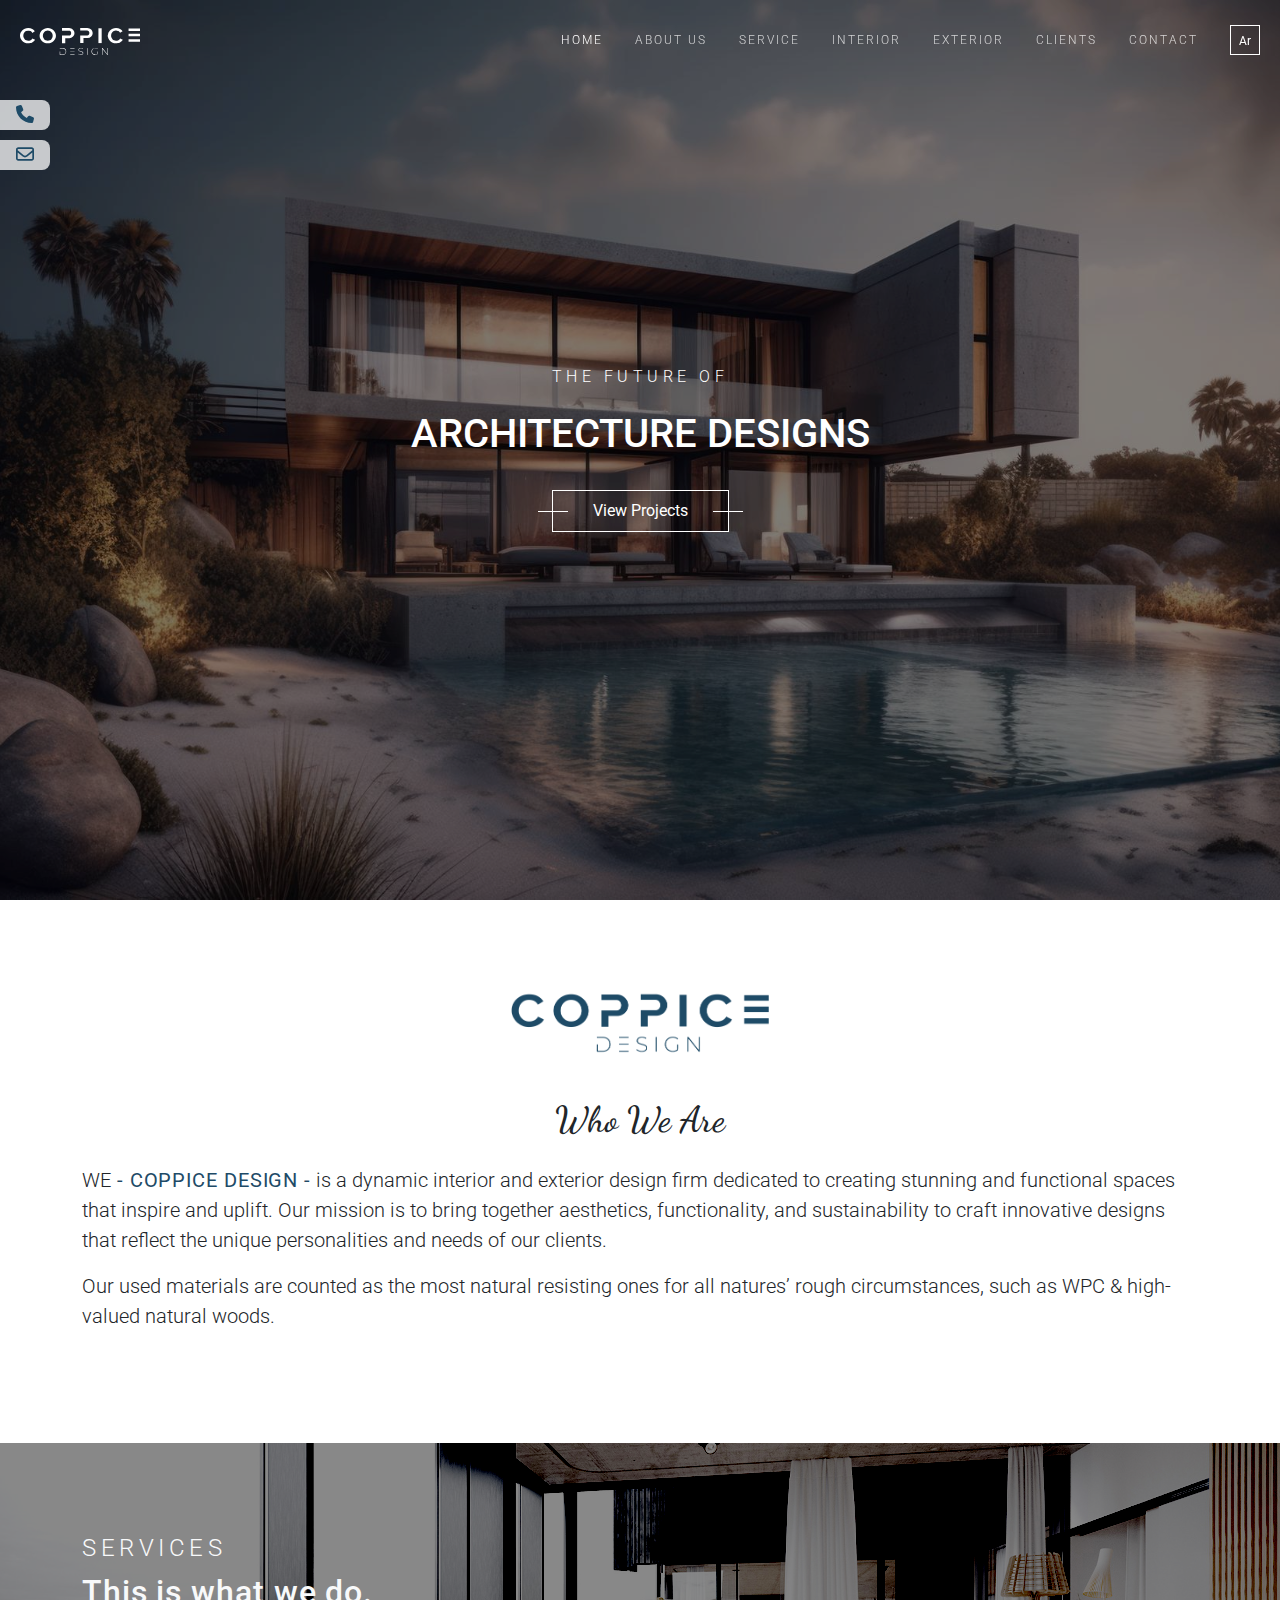
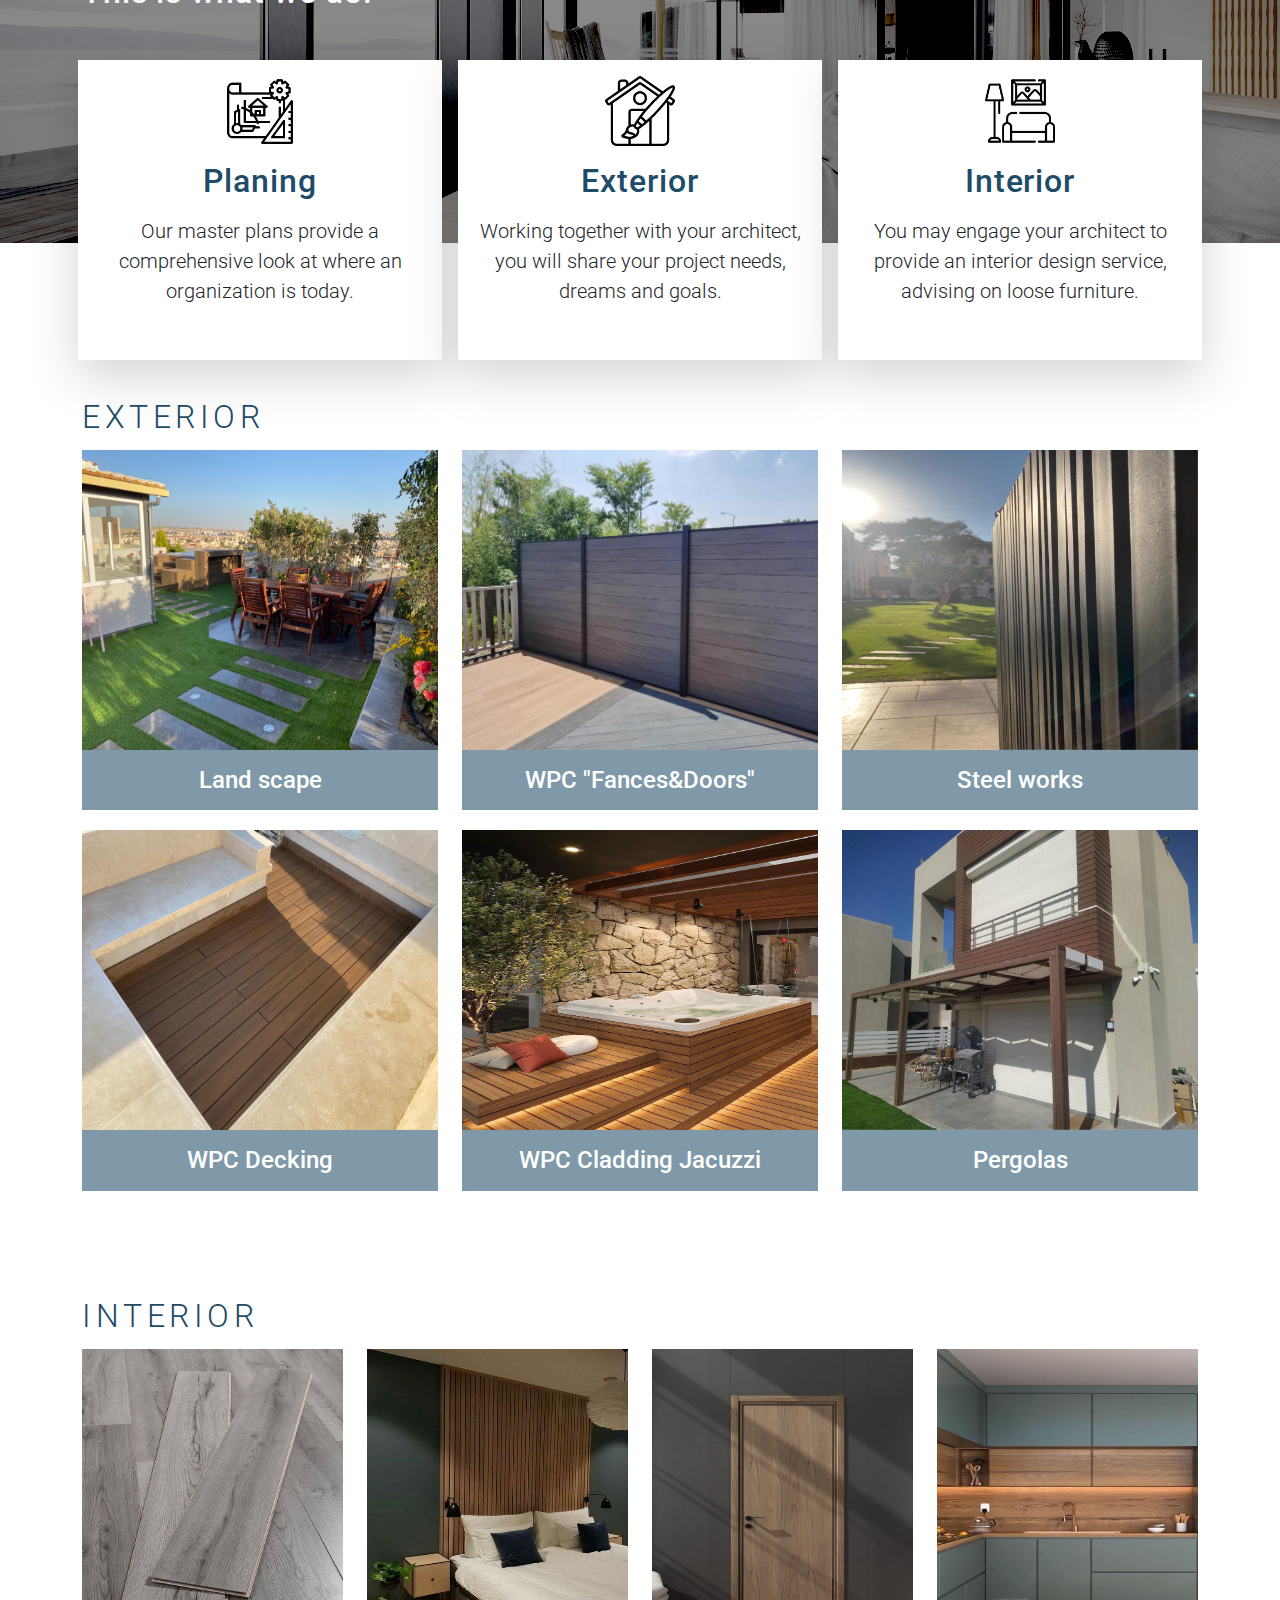
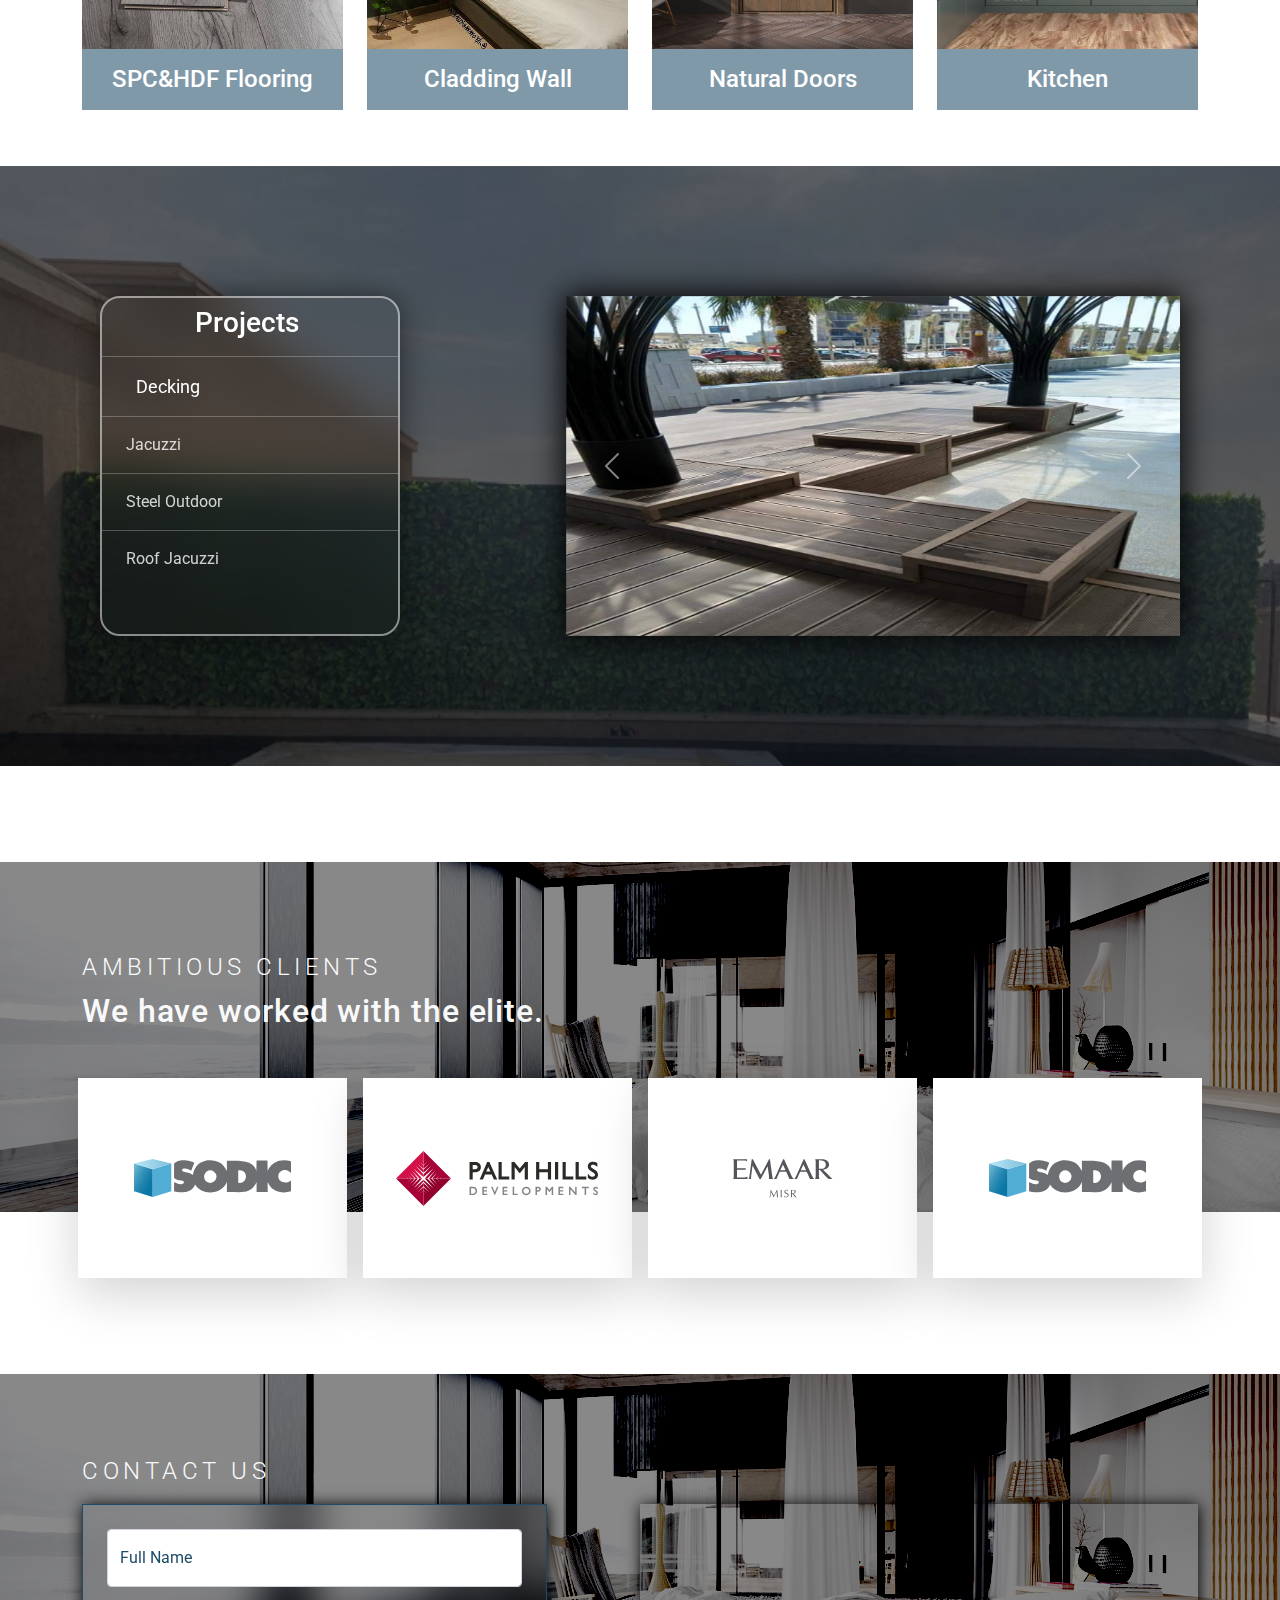
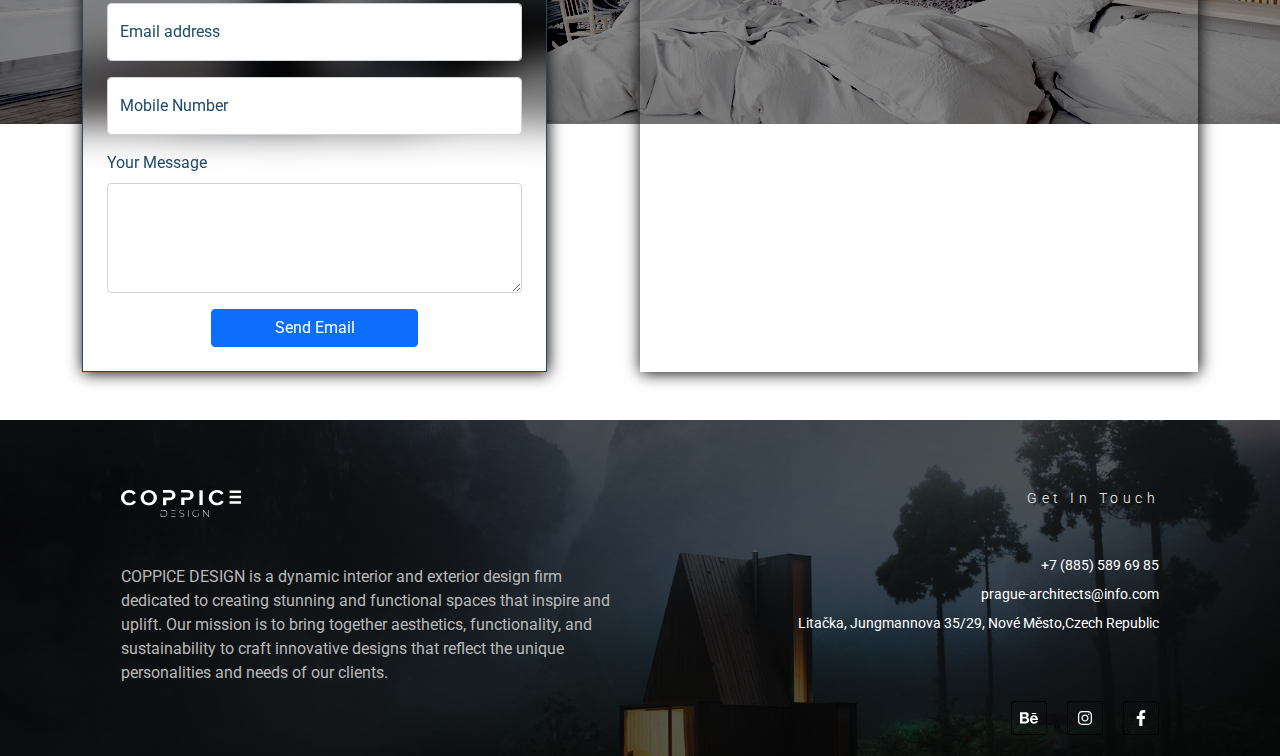
<file: index.html>
<!DOCTYPE html>
<html lang="en">
  <head>
    <meta charset="UTF-8" />
    <meta name="viewport" content="width=device-width, initial-scale=1.0" />
    <title>Coppice</title>
    <link rel="stylesheet" href="css/bootstrap.min.css" />
    <link rel="stylesheet" href="css/all.min.css" />
    <link rel="stylesheet" href="css/style.css" />
    <link rel="preconnect" href="https://fonts.googleapis.com" />
    <link rel="preconnect" href="https://fonts.gstatic.com" crossorigin />
    <link rel="preconnect" href="https://fonts.googleapis.com" />
    <link rel="preconnect" href="https://fonts.gstatic.com" crossorigin />
    <link
      href="https://fonts.googleapis.com/css2?family=Dancing+Script&family=Manrope:wght@200;300;400;500;600;700;800&family=Roboto:wght@100;300;400;500;700&display=swap"
      rel="stylesheet"
    />
    <link
      rel="shortcut icon"
      href="/images/logowhite.svg"
      type="image/x-icon"
    />
    <link
      href="https://fonts.googleapis.com/css2?family=Roboto:wght@100;300;500&display=swap"
      rel="stylesheet"
    />
    <link rel="stylesheet" href="/css/animation.css" />
    <meta name="description" content="" />
    <meta name="keywords" content="hassan gamal " />
  </head>
  <body>
    <!-- <div class="startAni">
      <div
        class="boxAni d-flex justify-content-center align-items-center"></div>
    </div> -->
    <main class="overflow-hidden">
      <header id="Home" class="position-relative">
        <!-- start nav -->
        <nav class="navbar navbar-expand-lg position-fixed">
          <div class="container-fluid mx-2 d-flex align-items-center">
            <!-- logo -->
            <a class="navbar-brand" href="index.html">
              <img
                src="images/logowhite.svg"
                class="logo"
                width="120"
                alt="logo"
              />
            </a>
            <!-- toggler -->
            <div class="d-flex ms-auto">
              <button
                class="navbar-toggler p-0"
                type="button"
                data-bs-toggle="collapse"
                data-bs-target="#main"
                aria-controls="main"
                aria-expanded="false"
                aria-label="Toggle navigation"
              >
                <!-- <i class="fa-solid fa-bars"></i> -->
                <div class="icon-container">
                  <div class="menu-icon">
                    <span></span>
                    <span></span>
                    <span></span>
                  </div>
                </div>
              </button>
            </div>
            <!-- Change Language -->
            <a href="arIndex.html" class="order-lg-2 order-0 link-change">
              <div class="d-flex justify-content-center align-items-center">
                <span class="language ms-3">Ar</span>
              </div>
            </a>
            <!-- links -->
            <div class="collapse navbar-collapse" id="main">
              <ul class="navbar-nav ms-auto mb-2 mb-lg-0">
                <li class="nav-item">
                  <a
                    class="nav-link p-2 p-lg-3 active"
                    aria-current="page"
                    href="#Home"
                    >Home</a
                  >
                </li>
                <li class="nav-item">
                  <a class="nav-link p-2 p-lg-3" href="#about">About Us</a>
                </li>
                <li class="nav-item">
                  <a class="nav-link p-2 p-lg-3" href="#service">Service</a>
                </li>
                <li class="nav-item">
                  <a class="nav-link p-2 p-lg-3" href="#interior">Interior</a>
                </li>
                <li class="nav-item">
                  <a class="nav-link p-2 p-lg-3" href="#exterior">Exterior</a>
                </li>
                <li class="nav-item">
                  <a class="nav-link p-2 p-lg-3" href="#clients">Clients</a>
                </li>
                <li class="nav-item">
                  <a class="nav-link p-2 p-lg-3" href="#contact">Contact</a>
                </li>
              </ul>
            </div>
          </div>
        </nav>
        <!-- End Nav -->

        <!-- Start Landing -->
        <div
          class="landing d-flex flex-column justify-content-center align-items-center"
        >
          <div class="abs-contect">
            <div class="phone-contact d-flex justify-content-between px-3" 6]>
              <a href="tel:01154569204">
                <span class="text-dark ms-1 me-3">Phone</span>
              </a>
              <a href="tel:01154569204">
                <i class="fa-solid fa-phone"></i>
              </a>
            </div>
            <div class="email-contact d-flex justify-content-between px-3">
              <a href="mailto:mid9653@gmail.com">
                <span class="text-dark ms-1 me-3">Email</span>
              </a>
              <a href="mailto:mid9653@gamil.com">
                <i class="fa-regular fa-envelope"></i>
              </a>
            </div>
          </div>
          <div
            class=" d-flex flex-column justify-content-center align-items-center position-relative"
          >
            <div class="text-center heading">
              <p
                class="main-heading text-white mb-4 text-sm w-100 text-capitalize text"
              >
              THE FUTURE OF
              </p>
              <h1 class="text-white"> ARCHITECTURE DESIGNS</h1>
              <button class="main-btn mt-4">
                <a class="text-decoration-none" href="#service"
                  >View Projects</a
                >
              </button>
            </div>
          </div>
        </div>
      </header>
      <!-- End Landing -->

      <!-- Start who we are -->
      <section class="container py-5" id="about">
        <div class="row flex-column align-items-center justify-content-between">
          <div class="who-img"></div>
          <div class="">
            <h2 class="who-we-are-heading pb-3 text-center main-color">
              Who We Are
            </h2>
            <p class="lead">
              WE<span class="ser-title fw-bolder"> - COPPICE DESIGN -</span> is a dynamic interior and exterior design firm dedicated to creating stunning and functional spaces that inspire and uplift. Our mission is to bring together aesthetics, functionality, and sustainability to craft innovative designs that reflect the unique personalities and needs of our clients.
            </p>
            <p class="lead">
              Our used materials are counted as the most natural resisting ones
              for all natures’ rough circumstances, such as WPC & high-valued
              natural woods.
            </p>
          </div>
        </div>
      </section>
      <!-- End who we are -->

      <!-- Services -->
      <section class="pt-5" id="service">
        <div class="">
          <div class="serv-image-overlay mt-5"></div>
          <!--image overlay-->
          <div class="w75 mx-auto ser-cards container pt-5">
            <h4 class="text-light main-heading mt-5">Services</h4>
            <h2 class="ser-title text-light">This is what we do.</h2>
            <div class="row pt-5">
              <!-- planning -->
              <div class="px-2 col-lg-4 col-md-6">
                <div class="ser-card text-center p-3 shadow-lg">
                  <img src="/images/sketch.png" alt="Planing" width="70" />
                  <h2 class="ser-title">Planing</h2>
                  <p class="lead text-body my-3">
                    Our master plans provide a comprehensive look at where an
                    organization is today.
                  </p>
                </div>
              </div>
              <!-- Exterior -->
              <div
                class="px-2 col-lg-4 col-md-6 mt-lg-0 mt-3 m-lg-0 mx-md-auto"
              >
                <div class="ser-card text-center p-3 shadow-lg">
                  <img
                    src="/images/house-design.png"
                    alt="Exterior"
                    width="70"
                  />
                  <h2 class="ser-title">Exterior</h2>
                  <p class="lead text-body my-3">
                    Working together with your architect, you will share your
                    project needs, dreams and goals.
                  </p>
                </div>
              </div>
              <!-- Interior -->
              <div class="px-2 col-lg-4 col-md-6 mt-md-0 mt-3">
                <div class="ser-card text-center p-3 shadow-lg">
                  <img
                    src="/images/interior-design.png"
                    alt="Interior"
                    width="70"
                  />
                  <h2 class="ser-title">Interior</h2>
                  <p class="lead text-body my-3">
                    You may engage your architect to provide an interior design
                    service, advising on loose furniture.
                  </p>
                </div>
              </div>
            </div>
          </div>
        </div>
      </section>

      <!-- Start Exteriior -->
      <section id="exterior" class="my-5">
        <div class="container">
          <h2 class="main-heading pb-3">Exterior</h2>
          <div class="row">
            <!-- 1 -->
            <div class="col-lg-4 col-md-6 pb-16px">
              <div class="box bg-white">
                <div class="overflow-hidden">
                  <div
                    id="carouselExampleFade"
                    class="carousel slide carousel-fade"
                    data-carousel-id="1"
                  >
                    <div class="carousel-inner">
                      <div class="carousel-item active">
                        <img
                          src="images/filter/land scape/1.jpeg"
                          class="d-block w-100"
                          alt="Landscapes"
                        />
                      </div>
                      <div class="carousel-item">
                        <img
                          src="images/filter/land scape/2.jpg"
                          class="d-block w-100"
                          alt="Landscapes"
                        />
                      </div>
                      <div class="carousel-item">
                        <img
                          src="images/filter/land scape/3.jpeg"
                          class="d-block w-100"
                          alt="Landscapes"
                        />
                      </div>
                      <div class="carousel-item">
                        <img
                          src="images/filter/land scape/4.jpg"
                          class="d-block w-100"
                          alt="Landscapes"
                        />
                      </div>
                      <div class="carousel-item">
                        <img
                          src="images/filter/land scape/5.jpeg"
                          class="d-block w-100"
                          alt="Landscapes"
                        />
                      </div>
                    </div>
                  </div>
                </div>
                <h4 class="card-name p-3">Land scape</h4>
              </div>
            </div>
            <!-- 2 -->
            <div class="col-lg-4 col-md-6 pb-16px">
              <div class="box bg-white">
                <div class="overflow-hidden">
                  <div
                    id="carouselExampleFade"
                    class="carousel slide carousel-fade"
                    data-carousel-id="1"
                  >
                    <div class="carousel-inner">
                      <div class="carousel-item active">
                        <img
                          src="images/filter/wpc door fances/1.jpeg"
                          class="d-block w-100"
                          alt="Fences&Doors"
                        />
                      </div>
                      <div class="carousel-item">
                        <img
                          src="images/filter/wpc door fances/2.jpeg"
                          class="d-block w-100"
                          alt="Fences&Doors"
                        />
                      </div>
                      <div class="carousel-item">
                        <img
                          src="images/filter/wpc door fances/3.jpeg"
                          class="d-block w-100"
                          alt="Fences&Doors"
                        />
                      </div>
                      <div class="carousel-item">
                        <img
                          src="images/filter/wpc door fances/4.jpeg"
                          class="d-block w-100"
                          alt="Fences&Doors"
                        />
                      </div>
                      <div class="carousel-item">
                        <img
                          src="images/filter/wpc door fances/5.jpeg"
                          class="d-block w-100"
                          alt="Fences&Doors"
                        />
                      </div>
                    </div>
                  </div>
                </div>
                <h4 class="card-name p-3">WPC "Fances&Doors"</h4>
              </div>
            </div>
            <!-- 3 -->
            <div class="col-lg-4 col-md-6 pb-16px">
              <div class="box bg-white">
                <div class="overflow-hidden">
                  <div
                    id="carouselExampleFade"
                    class="carousel slide carousel-fade"
                    data-carousel-id="1"
                  >
                    <div class="carousel-inner">
                      <div class="carousel-item active">
                        <img
                          src="images/filter/steel works/1.jpeg"
                          class="d-block w-100"
                          alt="Steel Work"
                        />
                      </div>
                      <div class="carousel-item">
                        <img
                          src="images/filter/steel works/2.jpg"
                          class="d-block w-100"
                          alt="Steel Work"
                        />
                      </div>
                      <div class="carousel-item">
                        <img
                          src="images/filter/steel works/3.jpeg"
                          class="d-block w-100"
                          alt="Steel Work"
                        />
                      </div>
                      <div class="carousel-item">
                        <img
                          src="images/filter/steel works/4.jpeg"
                          class="d-block w-100"
                          alt="Steel Work"
                        />
                      </div>
                      <div class="carousel-item">
                        <img
                          src="images/filter/steel works/5.jpeg"
                          class="d-block w-100"
                          alt="Steel Work"
                        />
                      </div>
                    </div>
                  </div>
                </div>
                <h4 class="card-name p-3">Steel works</h4>
              </div>
            </div>
            <!-- 4 -->
            <div class="col-lg-4 col-md-6 pb-16px">
              <div class="box bg-white">
                <div class="overflow-hidden">
                  <div
                    id="carouselExampleFade"
                    class="carousel slide carousel-fade"
                    data-carousel-id="1"
                  >
                    <div class="carousel-inner">
                      <div class="carousel-item active">
                        <img
                          src="images/filter/wpc decking/1.jpeg"
                          class="d-block w-100"
                          alt="Decking"
                        />
                      </div>
                      <div class="carousel-item">
                        <img
                          src="images/filter/wpc decking/2.jpeg"
                          class="d-block w-100"
                          alt="..."
                        />
                      </div>
                      <div class="carousel-item">
                        <img
                          src="images/filter/wpc decking/3.jpeg"
                          class="d-block w-100"
                          alt="Decking"
                        />
                      </div>
                      <div class="carousel-item">
                        <img
                          src="images/filter/wpc decking/4.jpg"
                          class="d-block w-100"
                          alt="Decking"
                        />
                      </div>
                      <div class="carousel-item">
                        <img
                          src="images/filter/wpc decking/5.jpeg"
                          class="d-block w-100"
                          alt="Decking"
                        />
                      </div>
                    </div>
                  </div>
                </div>
                <h4 class="card-name p-3">WPC Decking</h4>
              </div>
            </div>
            <!-- 5 -->
            <div class="col-lg-4 col-md-6 pb-16px">
              <div class="box bg-white">
                <div class="overflow-hidden">
                  <div
                    id="carouselExampleFade"
                    class="carousel slide carousel-fade"
                    data-carousel-id="1"
                  >
                    <div class="carousel-inner">
                      <div class="carousel-item active">
                        <img
                          src="images/filter/wpc cladding jacuzzi/1.jpg"
                          class="d-block w-100"
                          alt="Jacuzzi"
                        />
                      </div>
                      <div class="carousel-item">
                        <img
                          src="images/filter/wpc cladding jacuzzi/2.jpg"
                          class="d-block w-100"
                          alt="Jacuzzi"
                        />
                      </div>
                      <div class="carousel-item">
                        <img
                          src="images/filter/wpc cladding jacuzzi/3.jpg"
                          class="d-block w-100"
                          alt="Jacuzzi"
                        />
                      </div>
                      <div class="carousel-item">
                        <img
                          src="images/filter/wpc cladding jacuzzi/4.jpeg"
                          class="d-block w-100"
                          alt="Jacuzzi"
                        />
                      </div>
                      <div class="carousel-item">
                        <img
                          src="images/filter/wpc cladding jacuzzi/5.jpg"
                          class="d-block w-100"
                          alt="Jacuzzi"
                        />
                      </div>
                    </div>
                  </div>
                </div>
                <h4 class="card-name p-3">WPC Cladding Jacuzzi</h4>
              </div>
            </div>
            <!-- 6 -->
            <div class="col-lg-4 col-md-6 pb-16px">
              <div class="box bg-white">
                <div class="overflow-hidden">
                  <div
                    id="carouselExampleFade"
                    class="carousel slide carousel-fade"
                    data-carousel-id="1"
                  >
                    <div class="carousel-inner">
                      <div class="carousel-item active">
                        <img
                          src="images/filter/pergolas/1.jpeg"
                          class="d-block w-100 img-fluid"
                          alt="Pergolas"
                        />
                      </div>
                      <div class="carousel-item">
                        <img
                          src="images/filter/pergolas/2.jpg"
                          class="d-block w-100 img-fluid"
                          alt="Pergolas"
                        />
                      </div>
                      <div class="carousel-item">
                        <img
                          src="images/filter/pergolas/3.jpg"
                          class="d-block w-100 img-fluid"
                          alt="Pergolas"
                        />
                      </div>
                      <div class="carousel-item">
                        <img
                          src="images/filter/pergolas/4.jpeg"
                          class="d-block w-100 img-fluid"
                          alt="Pergolas"
                        />
                      </div>
                      <div class="carousel-item">
                        <img
                          src="images/filter/pergolas/5.jpg"
                          class="d-block w-100 img-fluid"
                          alt="Pergolas"
                        />
                      </div>
                    </div>
                  </div>
                </div>
                <h4 class="card-name p-3">Pergolas</h4>
              </div>
            </div>
            <!--  -->
          </div>
        </div>
      </section>
      <!-- End Exterior -->

      <!-- Start Interior -->
      <section id="interior">
        <div class="container pt-5 my-5">
          <h2 class="pb-3 main-heading">Interior</h2>
          <div class="row">
            <!-- 1 -->
            <div class="col-md-6 col-lg-3">
              <div class="box bg-white">
                <div class="overflow-hidden">
                  <div
                    id="carouselExampleFade"
                    class="carousel slide carousel-fade"
                    data-carousel-id="1"
                  >
                    <div class="carousel-inner">
                      <div class="carousel-item active">
                        <img
                          src="images/filter/spc&hdf flooring/1.jpg"
                          class="d-block w-100"
                          alt="SPC&HDF Flooring"
                        />
                      </div>
                      <div class="carousel-item">
                        <img
                          src="images/filter/spc&hdf flooring/2.jpg"
                          class="d-block w-100"
                          alt="SPC&HDF Flooring"
                        />
                      </div>
                      <div class="carousel-item">
                        <img
                          src="images/filter/spc&hdf flooring/3.jpg"
                          class="d-block w-100"
                          alt="SPC&HDF Flooring"
                        />
                      </div>
                      <div class="carousel-item">
                        <img
                          src="images/filter/spc&hdf flooring/4.jpg"
                          class="d-block w-100"
                          alt="SPC&HDF Flooring"
                        />
                      </div>
                      <div class="carousel-item">
                        <img
                          src="images/filter/spc&hdf flooring/5.jpg"
                          class="d-block w-100"
                          alt="SPC&HDF Flooring"
                        />
                      </div>
                    </div>
                  </div>
                </div>
                <h4 class="card-name p-3">SPC&HDF Flooring</h4>
              </div>
            </div>
            <!-- 2 -->
            <div class="col-md-6 col-lg-3">
              <div class="box bg-white">
                <div class="overflow-hidden">
                  <div
                    id="carouselExampleFade"
                    class="carousel slide carousel-fade"
                    data-carousel-id="1"
                  >
                    <div class="carousel-inner">
                      <div class="carousel-item active">
                        <img
                          src="images/filter/cladding wall/2.jpg"
                          class="d-block w-100"
                          alt="Cladding Wooden Wall"
                        />
                      </div>
                      <div class="carousel-item">
                        <img
                          src="images/filter/cladding wall/3.jpg"
                          class="d-block w-100"
                          alt="Cladding Wooden Wall"
                        />
                      </div>
                      <div class="carousel-item">
                        <img
                          src="images/filter/cladding wall/4.jpeg"
                          class="d-block w-100"
                          alt="Cladding Wooden Wall"
                        />
                      </div>
                      <div class="carousel-item">
                        <img
                          src="images/filter/cladding wall/5.jpg"
                          class="d-block w-100"
                          alt="Cladding Wooden Wall"
                        />
                      </div>
                    </div>
                  </div>
                </div>
                <h4 class="card-name p-3">Cladding Wall</h4>
              </div>
            </div>
            <!-- 3 -->
            <div class="col-md-6 col-lg-3">
              <div class="box bg-white">
                <div class="overflow-hidden">
                  <div
                    id="carouselExampleFade"
                    class="carousel slide carousel-fade"
                    data-carousel-id="1"
                  >
                    <div class="carousel-inner">
                      <div class="carousel-item active">
                        <img
                          src="images/filter/wooden door/1.jpg"
                          class="d-block w-100"
                          alt="Natural Doors"
                        />
                      </div>
                      <div class="carousel-item">
                        <img
                          src="images/filter/wooden door/2.jpg"
                          class="d-block w-100"
                          alt="Natural Doors"
                        />
                      </div>
                      <div class="carousel-item">
                        <img
                          src="images/filter/wooden door/3.jpg"
                          class="d-block w-100"
                          alt="Natural Doors"
                        />
                      </div>
                    </div>
                  </div>
                </div>
                <h4 class="card-name p-3">Natural Doors</h4>
              </div>
            </div>
            <!-- 4 -->
            <div class="col-md-6 col-lg-3">
              <div class="box bg-white">
                <div class="overflow-hidden">
                  <div
                    id="carouselExampleFade"
                    class="carousel slide carousel-fade"
                    data-carousel-id="1"
                  >
                    <div class="carousel-inner">
                      <div class="carousel-item active">
                        <img
                          src="images/filter/kitchen/2.jpg"
                          class="d-block w-100"
                          alt="Kitchen"
                        />
                      </div>
                      <div class="carousel-item">
                        <img
                          src="images/filter/kitchen/3.jpg"
                          class="d-block w-100"
                          alt="Kitchen"
                        />
                      </div>
                      <div class="carousel-item">
                        <img
                          src="images/filter/kitchen/4.jpg"
                          class="d-block w-100"
                          alt="Kitchen"
                        />
                      </div>
                    </div>
                  </div>
                </div>
                <h4 class="card-name p-3">Kitchen</h4>
              </div>
            </div>
          </div>
        </div>
      </section>
      <!-- End Interior -->

      <!-- start projects -->
      <section class="our-projects p-0 container-fluid my-5">
        <div class="projects-list col-lg-4 d-lg-block d-none">
          <ul class="list-unstyled">
            <li class="mt-2"><h3>Projects</h3></li>
            <hr />
            <li
              class="ms-4 overlay-list list-active"
              data-project1="/images/Sec2-img1.jpg"
            >
              Decking
            </li>
            <hr />
            <li class="ms-4 overlay-list" data-project2="/images/Sec2-img2.jpg">
              Jacuzzi
            </li>
            <hr />
            <li class="ms-4 overlay-list" data-project3="/images/Sec2-img3.jpg">
              Steel Outdoor
            </li>
            <hr />
            <li class="ms-4 overlay-list" data-project1="">Roof Jacuzzi</li>
          </ul>
        </div>
        <div class="projects-list2 col-lg-4 d-lg-none d-block d-flex align-items-center">
          <ul class="list-unstyled d-flex align-items-center pt-3 mx-auto w-100 justify-content-around">
            <li
              class="ms-4 overlay-list2 list-active"
              data-project1="1"
            >
              Decking
            </li>
            <hr />
            <li class="ms-4 overlay-list2" data-project2="hi2">
              Jacuzzi
            </li>
            <hr />
            <li class="ms-4 overlay-list2" data-project3="/images/Sec2-img3.jpg">
              Steel Outdoor
            </li>
            <hr />
            <li class="ms-4 overlay-list2" data-project1="">Roof Jacuzzi</li>
          </ul>
        </div>
        <div class="bg-car p-0">
          <div
            id="carouselExampleAutoplaying"
            class="carousel slide h-100"
            data-bs-ride="carousel"
          >
            <div class="carousel-inner">
              <div class="carousel-item active" data-bs-interval="2000">
                <img
                  src="/images/projects/2 (2).jpeg"
                  class="d-block w-100 img-fluid"
                  alt="..."
                />
              </div>
              <div class="carousel-item" data-bs-interval="2000">
                <img
                  src="/images/projects/pergola.jpeg"
                  class="d-block w-100 img-fluid"
                  alt="..."
                />
              </div>
              <div class="carousel-item" data-bs-interval="2000">
                <img
                  src="/images/projects/steel1.jpeg"
                  class="d-block w-100 img-fluid"
                  alt="..."
                />
              </div>
              <div class="carousel-item" data-bs-interval="2000">
                <img
                  src="/images/projects/2 (2).jpeg"
                  class="d-block w-100 img-fluid"
                  alt="..."
                />
              </div>
            </div>
          </div>
        </div>
        <div class="projects-carousel col-lg-8">
          <div
            id="carouselExampleAutoplaying2"
            class="carousel slide"
            data-bs-ride="carousel"
          >
            <div class="carousel-inner">
              <div class="carousel-item active" data-bs-interval="2000">
                <img
                  src="/images/projects/1.jpeg"
                  class="d-block w-100"
                  alt="..."
                />
              </div>
              <div class="carousel-item" data-bs-interval="2000">
                <img
                  src="/images/projects/pergola.jpeg"
                  class="d-block w-100"
                  alt="..."
                />
              </div>
              <div class="carousel-item" data-bs-interval="2000">
                <img
                  src="/images/projects/steel1.jpeg"
                  class="d-block w-100"
                  alt="..."
                />
              </div>
              <div class="carousel-item" data-bs-interval="2000">
                <img
                  src="/images/projects/2 (2).jpeg"
                  class="d-block w-100"
                  alt="..."
                />
              </div>
            </div>
            <button
              class="carousel-control-prev"
              type="button"
              data-bs-target="#carouselExampleAutoplaying2"
              data-bs-slide="prev"
            >
              <span
                class="carousel-control-prev-icon"
                aria-hidden="true"
              ></span>
              <span class="visually-hidden">Previous</span>
            </button>
            <button
              class="carousel-control-next"
              type="button"
              data-bs-target="#carouselExampleAutoplaying2"
              data-bs-slide="next"
            >
              <span
                class="carousel-control-next-icon"
                aria-hidden="true"
              ></span>
              <span class="visually-hidden">Next</span>
            </button>
          </div>
        </div>
      </section>
      <!-- Clients -->
      <section class="pt-5" id="clients">
        <div class="">
          <div class="par-image-overlay mt-5"></div>
          <div class="w75 mx-auto ser-cards container pt-5">
            <h4 class="text-light main-heading mt-5">AMBITIOUS CLIENTS</h4>
            <h2 class="ser-title text-light">We have worked with the elite.</h2>
            <div class="row pt-5">
              <div class="px-2 col-lg-3 col-md-6">
                <div
                  class="partner text-center p-3 shadow-lg d-flex justify-content-center align-items-center"
                >
                  <img src="/images/sodic.svg" alt="" />
                </div>
              </div>
              <div class="px-2 col-lg-3 col-md-6 mt-md-0 mt-3">
                <div
                  class="partner text-center p-3 shadow-lg d-flex justify-content-center align-items-center"
                >
                  <img src="/images/palmhills.svg" alt="" />
                </div>
              </div>
              <div
                class="px-2 col-lg-3 col-md-6 mt-lg-0 mt-3 m-lg-0 mx-md-auto"
              >
                <div
                  class="partner text-center p-3 shadow-lg d-flex justify-content-center align-items-center"
                >
                  <img src="/images/emaar-misr-logo.svg" alt="" />
                </div>
              </div>
              <div
                class="px-2 col-lg-3 col-md-6 mt-lg-0 mt-3 m-lg-0 mx-md-auto"
              >
                <div
                  class="partner text-center p-3 shadow-lg d-flex justify-content-center align-items-center"
                >
                  <img src="/images/sodic.svg" alt="" />
                </div>
              </div>
            </div>
          </div>
        </div>
      </section>
      <!-- Contact Us -->
      <section class="py-5" id="clients">
        <div class="position-relative">
          <div class="contact-image-overlay mt-5"></div> 
          <div class="container contact">
            <h4 class="main-heading py-3 text-light">CONTACT US</h4>
            <div
              class="row justify-content-between mx-auto gap-3"
            >
              <form class="form-group col-md-5 col-12 p-4 form-filter" id="contact-form">
                <div class="form-floating mb-3">
                  <input
                    type="text"
                    class="form-control"
                    id="name"
                    placeholder=""
                  />
                  <label for="floatingInput">Full Name</label>
                </div>
                <div class="form-floating mb-3">
                  <input
                    type="email"
                    class="form-control"
                    id="email"
                    placeholder=""
                  />
                  <label for="floatingInput">Email address</label>
                </div>
                <div class="form-floating mb-3">
                  <input
                    type="tel"
                    class="form-control"
                    id="floatingPassword"
                    placeholder=""
                  />
                  <label for="floatingPassword">Mobile Number</label>
                </div>
                <div class="mb-3">
                  <label
                    for="exampleFormControlTextarea1"
                    class="form-label"
                    >Your Message</label
                  >
                  <textarea
                    class="form-control"
                    id="message"
                    rows="4"
                  ></textarea>
                </div>
                <button class="btn btn-primary w-50 mx-auto d-block">
                  Send Email
                </button>
              </form>
              <div class="map col-md-6 col-12 overflow-hidden">
                <iframe
                  class="w-100"
                  src="https://www.google.com/maps/embed?pb=!1m18!1m12!1m3!1d3453.682805303952!2d31.447975010349868!3d30.04595661860405!2m3!1f0!2f0!3f0!3m2!1i1024!2i768!4f13.1!3m3!1m2!1s0x14583d4cac5d7fbb%3A0xbad7dbedb22b517e!2z2YLYs9mFINij2YjZhCDYp9mE2YLYp9mH2LHYqSDYp9mE2KzYr9mK2K_YqdiMINmF2K3Yp9mB2LjYqSDYp9mE2YLYp9mH2LHYqeKArCA0NzMzMTIz!5e0!3m2!1sar!2seg!4v1695750923756!5m2!1sar!2seg"
                  height="450"
                  style="border: 0; filter: invert(100%)"
                  allowfullscreen=""
                  loading="lazy"
                  referrerpolicy="no-referrer-when-downgrade"
                ></iframe>
              </div>
            </div>
          </div>
        </div>
      </section>
      <footer class="row" id="contact">
        <div class="row justify-content-between col-10 mx-auto mt-6">
          <div
            class="col-xl-6 col-lg-6 col-md-12 text-center text-lg-start mt-md-2 mt-lg-0"
          >
            <img src="/images/logowhite.svg" alt="" width="120" class="" />
            <p class="mt-5 foot-des">
              COPPICE DESIGN is a dynamic interior and exterior design firm dedicated to creating stunning and functional spaces that inspire and uplift. Our mission is to bring together aesthetics, functionality, and sustainability to craft innovative designs that reflect the unique personalities and needs of our clients.
            </p>
          </div>
          <div
            class="col-xl-5 col-lg-6 col-md-12 text-center text-lg-end get-div mt-3 mt-lg-0"
          >
            <h6 class="get-touch">Get In Touch</h6>
            <div class="mt-lg-5 mt-3">
              <p>+7 (885) 589 69 85</p>
              <p class="my-2">prague-architects@info.com</p>
              <p>Litačka, Jungmannova 35/29, Nové Město,Czech Republic</p>
            </div>
          </div>
          <div
            class="social-icon pb-3 col-12 text-center mt-3 mt-lg-0 text-lg-end"
          >
            <a href="">
              <i class="fa-brands fa-behance"></i>
            </a>
            <a href="">
              <i class="fa-brands fa-instagram mx-3"></i>
            </a>
            <a href="">
              <i class="fa-brands fa-facebook-f"></i>
            </a>
          </div>
        </div>
      </footer>
    </main>
    <script src="https://cdn.emailjs.com/dist/email.min.js"></script>
    <script src="/js/bootstrap.bundle.min.js"></script>
    <script src="js/all.min.js"></script>
    <script src="./js/main.js"></script>
  </body>
</html>
</file>
<file: css/style.css>
:root {
  --main-color: #1e4b67;
}

html {
  scroll-behavior: smooth;
}

body {
  box-sizing: border-box !important;
  margin: 0;
}

* {
  font-family: "Roboto", sans-serif;
}

/* Start Components */

.main-p {
  color: rgb(126, 125, 125);
  font-size: 16px;
  line-height: 32px;
  font-weight: 400;
}

.image-overlay {
  transition: 0.5s ease-in-out;
}

.image-overlay:hover {
  transform: scale(1.1);
  opacity: 0.7;
  transition: 0.5s ease-in-out;
}

.main-heading {
  line-height: 18px;
  letter-spacing: 4.5px;
  font-weight: 300;
  text-transform: uppercase;
  color: var(--main-color);
}

.main-btn {
  position: relative;
  background-color: transparent;
  border: 1px solid white;
  padding: 0.5rem 2.5rem;
  color: white;
  transition: 0.3s;
}

.main-btn::before {
  content: "";
  position: absolute;
  background-color: #ffffff;
  width: 30px;
  height: 1px;
  top: 50%;
  left: -15px;
}

.main-btn::after {
  content: "";
  position: absolute;
  background-color: #ffffff;
  width: 30px;
  height: 1px;
  top: 50%;
  right: -15px;
}

.main-btn a {
  color: white;
}

.main-btn:hover {
  background-color: white;
}

.main-btn:hover::before,
.main-btn:hover::after {
  background-color: var(--main-color);
}

.main-btn:hover a {
  color: var(--main-color);
}
/* End Components */

/* start navbar */
.navbar {
  width: 100%;
  position: absolute;
  top: 0;
  left: 0;
  background-color: transparent;
  z-index: 999;
  transition: 0.2s;
}

.navbar.dark {
  background-color: hsla(0, 0%, 0%, 0.8);
}

.navbar .navbar-nav .nav-link {
  color: hsla(0, 0%, 100%, 0.75);
  font-size: 12px;
  line-height: 18px;
  font-weight: 300;
  letter-spacing: 2px;
  padding: 5px 15px;
  text-transform: uppercase;
}

.navbar .navbar-nav .nav-link.active,
.navbar .navbar-nav .nav-link:focus,
.navbar .navbar-nav .nav-link:hover {
  color: white;
}

.language:hover {
  background-color: white;
  color: var(--main-color);
}

.navbar .navbar-toggler {
  color: white;
  font-size: 25px;
  border-color: white;
  border: none !important;
}

.icon-container {
  border: 1px solid white;
  width: 30px;
  height: 30px;
  display: flex;
  justify-content: center;
  align-items: center;
  cursor: pointer;
  padding: 4px;
  text-align: center;
}

.menu-icon {
  width: 28px;
  height: 14px;
  position: relative;
}

.menu-icon span {
  position: absolute;
  left: 0;
  width: 20px;
  height: 1px;
  transition: 0.3s;
  background-color: white;
}

.menu-icon span:first-child {
  top: 0;
}

.menu-icon span:nth-child(2) {
  top: 6px;
}

.menu-icon span:last-child {
  top: 12px;
}

.language {
  color: white;
  border: 1px solid white;
  box-sizing: border-box !important;
  text-align: center;
  font-size: 12px;
  line-height: 30px;
  font-weight: 400;
  transition: 0.3s;
  cursor: pointer;
  width: 30px;
  height: 30px;
}

.navbar .navbar-toggler:focus {
  box-shadow: none;
}

.navbar .navbar-toggler[aria-expanded="true"] {
  border-color: var(--main-color);
}
/* end navbar */

/* start landing */
.landing {
  background-image: url(../images/land.jpg);
  min-height: 100vh;
  background-size: cover;
  background-position: center;
  background-repeat: no-repeat;
  position: relative;
  background-color: #aaaaaa;
  background-blend-mode: multiply;
}

.landing::after {
  content: "";
  position: absolute;
  top: 0;
  left: 0px;
  width: 100vw;
  height: 100%;
  background-color: rgba(0, 0, 0, 0.25);
}

.landing .heading {
  z-index: 10;
}

.logo {
  z-index: 5;
}
nav {
  min-height: 80px;
}

/* Section who we are */
.who-we-are-heading {
  font-family: "Dancing Script", cursive;
  font-size: 36px;
}

.who-img {
  height: 150px;
  max-width: 300px;
  background: url("../images/Coppice-Logo.png") no-repeat 100%/100%;
}

/* Services */
section:nth-of-type(2) {
  position: relative;
  padding-top: 50px;
}
.serv-image-overlay {
  position: absolute;
  min-height: 400px;
  width: 100%;
  top: 0;
  left: 0;
  background: #888 url("../images/service-bg.jpg") no-repeat 100%/100%;
  background-size: cover;
  background-blend-mode: color-burn;
  z-index: 20;
}

.ser-cards {
  position: relative;
  z-index: 30;
}

.ser-title {
  margin-top: 16px;
  margin-bottom: 0;
  letter-spacing: 0.9px;
  color: var(--main-color);
  position: relative;
}

.ser-card {
  background-color: #fff;
  border: none;
  min-height: 300px;
}

/* exterior */
.card-name {
  text-align: center;
  background-color: #1e4b6790;
  color: white;
}

/* Projects */
.our-projects {
  height: 600px;
  object-fit: contain;
  overflow: hidden;
  position: relative;
}

.projects-list {
  position: absolute;
  top: calc(50% - 170px);
  left: 100px;
  width: 300px;
  height: 340px;
  background-color: transparent;
  border: 2px solid rgba(255, 255, 255, 0.5);
  backdrop-filter: blur(20px);
  box-shadow: 0 0 30px rgba(0, 0, 0, 0.5);
  z-index: 50;
  border-radius: 20px;
  transform: scale(1);
  color: white;
}

.projects-carousel {
  position: absolute;
  width: 48%;
  height: 340px;
  z-index: 100;
  top: calc(50% - 170px);
  right: 100px;
  box-shadow: 0px 0px 30px 2px black;
}
@media (max-width: 992px) {
  .projects-carousel {
    position: absolute;
    width: 80%;
    height: 340px;
    z-index: 100;
    top: calc(50% - 110px);
    /* right: 100px; */
    left: 50vw;
    transform: translate(-50%);
    margin: 0 auto;
    box-shadow: 0px 0px 30px 2px black;
  }
  .projects-list2 {
    position: absolute;
    top: 50px;
    left: 50vw;
    transform: translate(-50%);
    width: 80%;
    /* height: 340px; */
    background-color: transparent;
    border: 2px solid rgba(255, 255, 255, 0.5);
    backdrop-filter: blur(20px);
    box-shadow: 0 0 30px rgba(0, 0, 0, 0.5);
    z-index: 50;
    border-radius: 20px;
    /* transform: scale(1); */
    color: white;
    font-size: 12px;
  }
  .list-active {
    transform: scale(1.02);
    opacity: 1;
    font-size: 18px;
  }
  
}
.projects-carousel img {
  height: 340px;
}
.bg-car img{
  /* height: 100%; */
}
.our-projects::after {
  content: "";
  position: absolute;
  top: 50%;
  left: 0;
  width: 100%;
  height: 100%;
  transform: translateY(-50%);
  background-color: hsla(0, 0%, 0%, 0.6);
}

.overlay-list {
  margin-left: -6px;
  transition: 0.3s;
  opacity: 0.8;
}
.overlay-list2 {
  margin-left: -6px;
  transition: 0.3s;
  opacity: 0.8;
}

.projects-list li:first-of-type {
  text-align: center;
  margin-left: -6px;
}

.list-active {
  transform: translateX(10px);
  opacity: 1;
  font-size: 18px;
}

/* Section 6 */
section:nth-of-type(6) {
  position: relative;
  padding-top: 50px;
}

.partner {
  min-height: 200px;
  background-color: #fff;
  border: none;
}

.par-image-overlay {
  position: absolute;
  min-height: 350px;
  width: 100%;
  top: 0;
  left: 0;
  background: #888 url("../images/service-bg.jpg") no-repeat 100%/100%;
  background-size: cover;
  background-blend-mode: color-burn;
  z-index: 20;
}

/* contact us */
.form-group {
  color: #1e4b67;
  border: #1e4b67 1px solid;
  /* border-radius: 16px; */
}
.pb-16px{
  padding-bottom: 12px;
}
.contact-image-overlay {
  position: absolute;
  min-height: 350px;
  width: 100%;
  top: 0;
  left: 0;
  background: #888 url("../images/service-bg.jpg") no-repeat 100%/100%;
  background-size: cover;
  background-blend-mode: color-burn;
  z-index: 20;
}
.contact {
  padding-top: 120px;
  position: relative;
  z-index: 25;
}
.form-filter {
  backdrop-filter: blur(20px);
  box-shadow: 1px 1px 15px 0px black;
}
iframe {
  /* border-radius: 16px; */
  height: 100%;
}
.map {
  box-shadow: 1px 1px 15px 0px black;
  padding: 0;
}
/* Footer */
footer {
  min-height: 300px;
  background: #555 url("/images/footer.jpg") no-repeat 100%/100%;
  background-size: cover;
  background-blend-mode: multiply;
}

.get-touch {
  font-weight: 300;
  font-style: normal;
  letter-spacing: 4.5px;
  color: #fff;
  font-size: 14px;
}

.get-div {
  text-align: end;
  color: #fff;
}

.get-div p {
  margin: 0;
  font-size: 14px;
}

.mt-6 {
  margin-top: 70px;
}

.foot-des {
  color: #b9b9b9;
}

.social-icon a {
  text-decoration: none;
}

.social-icon svg {
  border: 1px solid black;
  padding: 8px;
  border-radius: 3px;
  color: white;
  transition: 0.5s;
  min-width: 18px;
}

.social-icon svg:hover {
  background-color: white;
  color: black;
  cursor: pointer;
}

.link-change {
  text-decoration: none;
}

.carousel-fade .carousel-item img {
  height: 300px;
}

/* .box h4,
.main-color {
  color: var(--main-color) ;
} */

/* mail and phone */
.abs-contect {
  position: fixed;
  width: 130px;
  min-height: 30px;
  top: 90px;
  left: 0;
  z-index: 555;
  font-size: 18px;
}

.phone-contact,
.email-contact,
.linkedin-contact {
  width: 100%;
  height: 30px;
  margin-block: 10px;
  border-radius: 0 8px 8px 0;
  margin-left: -80px;
  transition: 0.5s;
  background-color: transparent;
  background-color: rgba(255, 255, 255, 0.749);
  line-height: 30px;
}

.phone-contact:hover,
.email-contact:hover,
.linkedin-contact:hover {
  margin-left: 0px;
}

.abs-contect a {
  text-decoration: none;
}

.abs-contect svg {
  color: #1e4b67 !important;
}
</file>
<file: css/animation.css>
.startAni {
  width: 100%;
  height: 100vh;
  position: absolute;
  background-color: white;
  bottom: 0px;
  left: 0px;
  animation-name: startAni;
  animation-duration: 4s;
  animation-delay: 3s;
  animation-fill-mode: forwards;
  animation-direction: normal;
  animation-iteration-count: 1;
  z-index: 9999;
}
@keyframes startAni {
  0% {
    bottom: 0;
    left: 0;
  }
  100% {
    bottom: 5000px;
    left: 0;
  }
}
.boxAni {
  color: aqua;
  text-align: center;
  line-height: 100px;
  border-radius: 10px;
  width: 200px;
  height: 100px;
  background: url(../images/Coppice-Logo.png) no-repeat 100%/100%;
  margin-top: 20%;
  margin-left: 50%;
  opacity: 0;
  transform: translate(-100px);
  animation-name: boxAni;
  animation-duration: 2s;
  animation-delay: 0.5s;
  animation-fill-mode: forwards;
  animation-direction: normal;
  animation-iteration-count: 1;
}
@keyframes boxAni {
  0% {
    margin-left: 0%;
    transform: translate(0);
    opacity: 0;
  }
  100% {
    margin-left: 50%;
    transform: translate(-100px);
    opacity: 100%;
  }
}
main {
  display: block;
  animation-name: Main;
  animation-duration: 0.2s;
  animation-delay: 2s;
  animation-iteration-count: 1;
}
@keyframes Main {
  0% {
    visibility: hidden;
  }
  100% {
    visibility: visible;
  }
}
</file>
